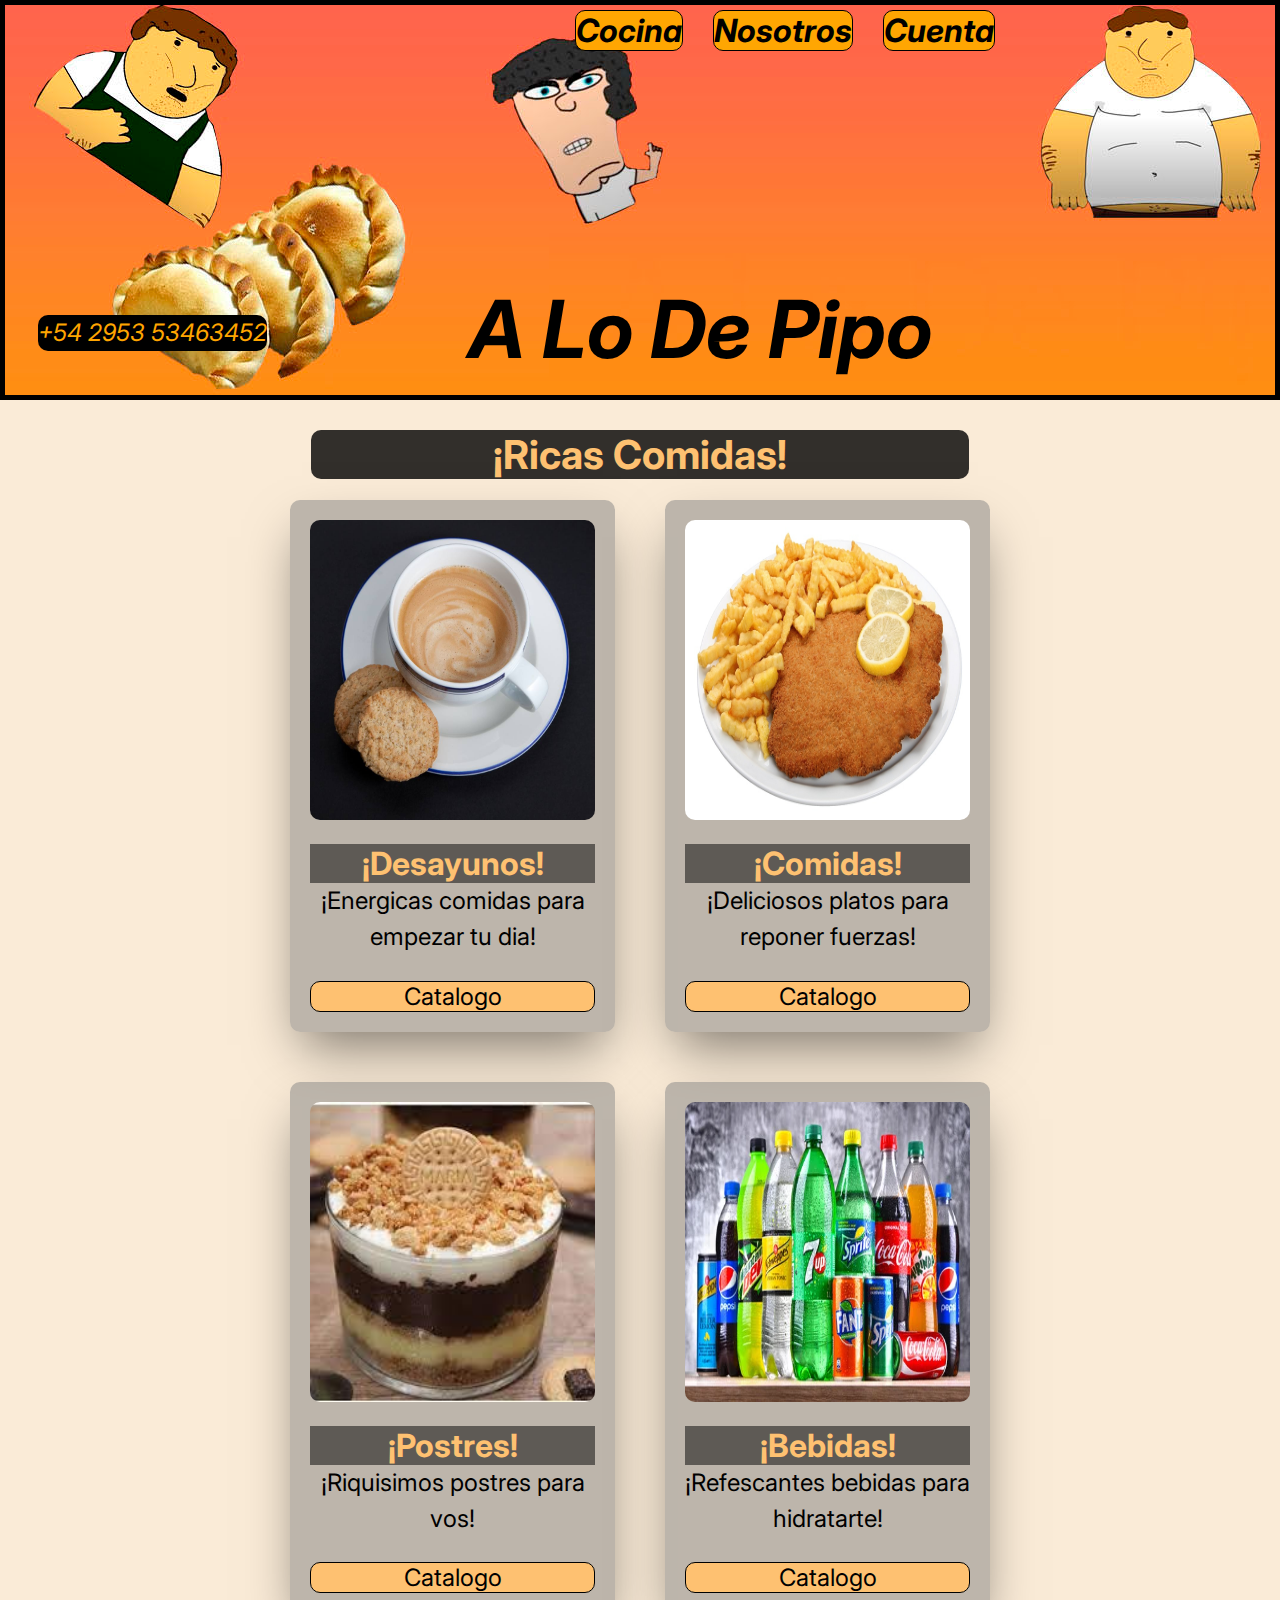
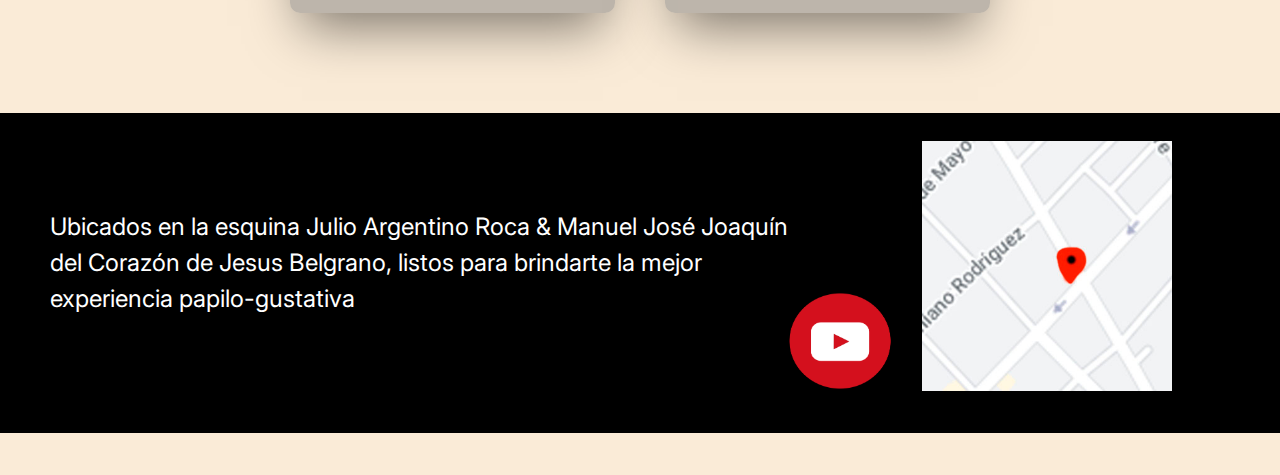
<file: index.html>
<!DOCTYPE html>
<html lang="en">

<head>
  <!--Generales default-->
  <meta charset="UTF-8" />
  <meta http-equiv="X-UA-Compatible" content="IE=edge" />
  <meta name="viewport" content="width=device-width, initial-scale=1.0" />
  <title>A Lo De Pipo</title>

  <!--Estilos-->
  <link rel="stylesheet" href="./Styles/style.css">

  <!--Fuentes-->
  <link rel="preconnect" href="https://fonts.googleapis.com">
  <link rel="preconnect" href="https://fonts.gstatic.com" crossorigin>
  <link href="https://fonts.googleapis.com/css2?family=Inter:wght@100;600;900&display=swap" rel="stylesheet">
</head>

<body>
    <!--HEADER-->
  <header class="header">
    <div class="header__content container">
      <!--Navbar-->
      <nav>
        <ul class="content__navbar ">
          <li class="sections"><a href="./index.html">Cocina</a></li>
          <li class="sections"><a href="./pages/sobrenosotros.html">Nosotros</a></li>
          <li class="sections"><a href="./pages/cuenta.html">Cuenta</a></li>
        </ul>
        <span>🌭</span>
      </nav>
      <!--Telefono-->
      <p class="numero_contacto">+54 2953 53463452</p>
    </div>
    <!--Titulo principal-->
    <h1 class="h1">A Lo De Pipo</h1>
  </header>

    <!--MAIN-->
  <main>
    <!--Encabezado principal-->
    <section class="menu container">
      <h2 class="menu__title">¡Ricas Comidas!</h2>
      <div class="menu__grid">

    <!--Tarjetas-->
        <article class="card container">
          <div class="card__header">
            <img src="./Assets/desayuno.jpg" alt="desayuno" width="300" height="300" />
          </div>
          <h3 class="card__title">¡Desayunos!</h3>
          <p class="card__description">
            ¡Energicas comidas para empezar tu dia!
          </p>
          <a class="card__link" href="./pagina de comidas/desayunos.html">Catalogo</a>
        </article>

        <article class="card container">
          <div class="card__header">
            <img src="./Assets/milanesa.jpg" alt="comidas" width="300" height="300" />
          </div>
          <h3 class="card__title">¡Comidas!</h3>
          <p class="card__description">
            ¡Deliciosos platos para reponer fuerzas!
          </p>
          <a class="card__link" href="./pagina de comidas/comidas.html">Catalogo</a>
        </article>

        <article class="card container">
          <div class="card__header">
            <img src="./Assets/postre.jpg" alt="postre" width="300" height="300" />
          </div>
          <h3 class="card__title">¡Postres!</h3>
          <p class="card__description">¡Riquisimos postres para vos!</p>
          <a class="card__link" href="./pagina de comidas/postres.html">Catalogo</a>
        </article>

        <article class="card container">
          <div class="card__header">
            <img src="./Assets/Bebidas.jpg" alt="bebidas" width="300" height="300" />
          </div>
          <h3 class="card__title">¡Bebidas!</h3>
          <p class="card__description">¡Refescantes bebidas para hidratarte!</p>
          <a class="card__link" href="./pagina de comidas/bebidas.html">Catalogo</a>
        </article>
      </div>

    </section>
  </main>

    <!--FOOTER-->
  <footer>
    <!--Texto de footer-->
    <div class="texto_footer">
      <p>Ubicados en la esquina Julio Argentino Roca & Manuel José Joaquín del Corazón de Jesus Belgrano, listos para
        brindarte la mejor experiencia papilo-gustativa</p>
    </div>
    <!--footer media-->
    <div class="media_footer">
      <a href="https://youtu.be/0sx2lYN2UpE?t=75"><img src="./Assets/YoutubeLogo.png" alt="YTlogo" width="150"height="100"></a>
      <img src="./Assets/map.jpg" alt="mapa" width="250" height="250">
    </div>
  </footer>
</body>

</html>
</file>
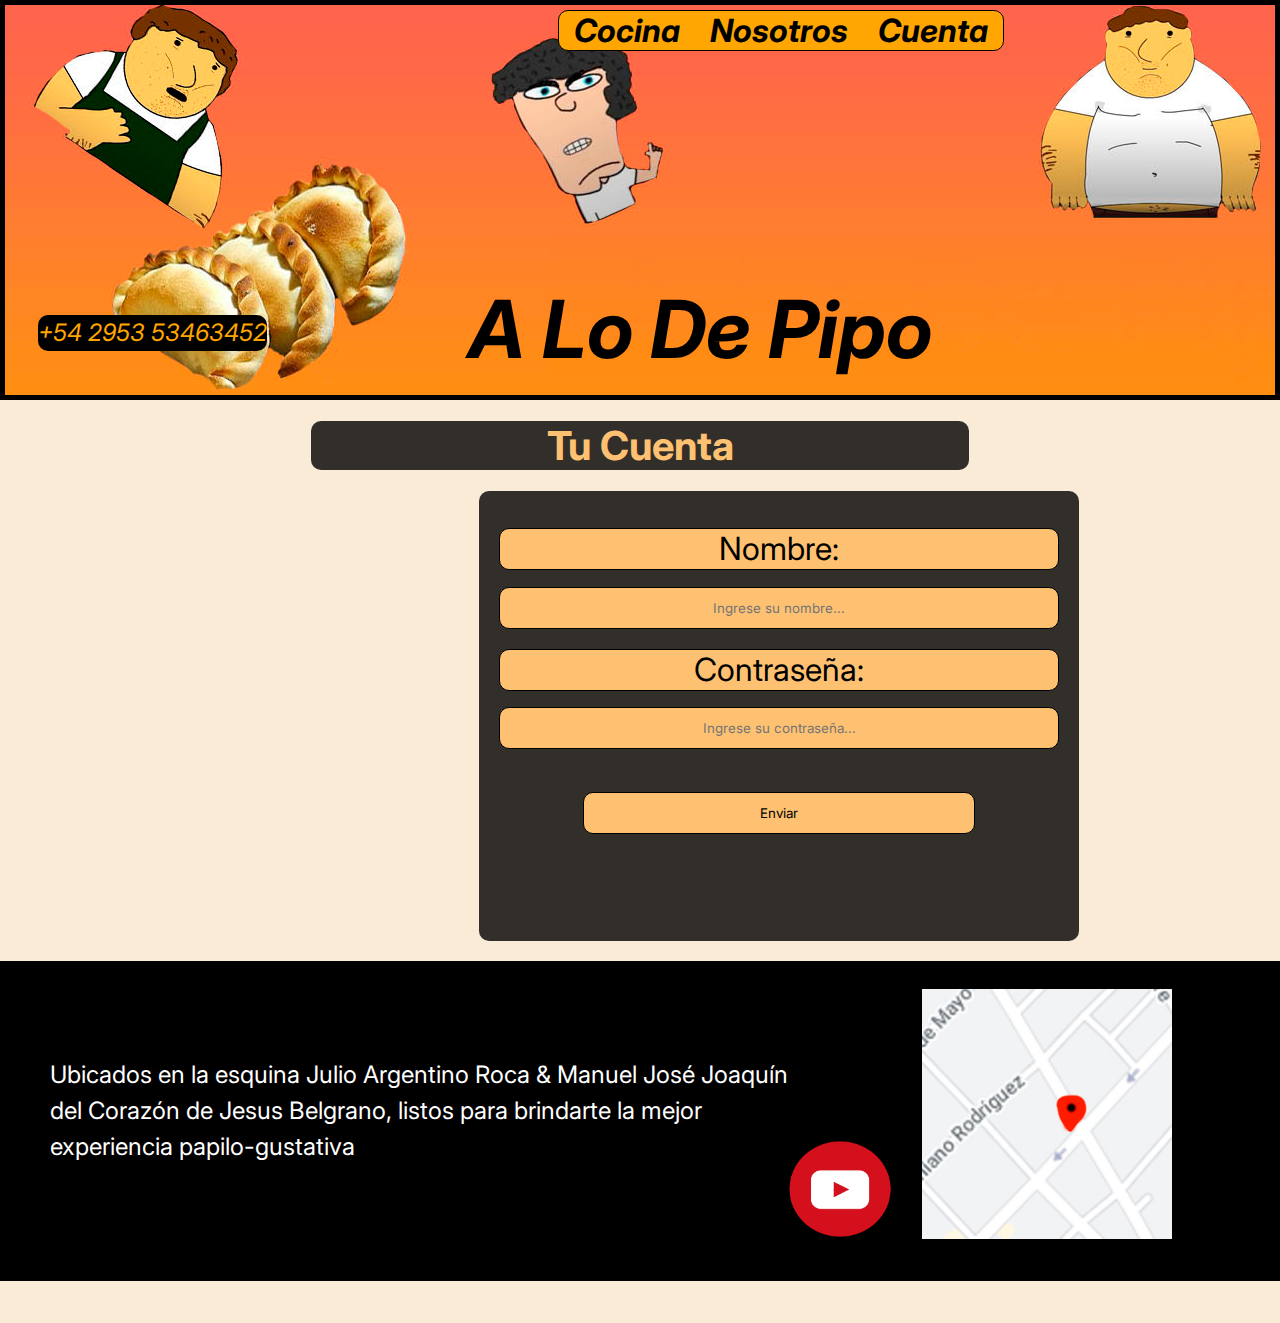
<file: pages/cuenta.html>
<!DOCTYPE html>
<html lang="en">
<head>
    <meta charset="UTF-8" />
    <meta http-equiv="X-UA-Compatible" content="IE=edge" />
    <meta name="viewport" content="width=im, initial-scale=1.0" />
    <title>Cuenta A Lo De Pipo</title>
    <!--Fuentes-->
    <link rel="stylesheet" href="../Styles/style.css" />
    <link rel="preconnect" href="https://fonts.googleapis.com">
    <link rel="preconnect" href="https://fonts.gstatic.com" crossorigin>
    <link href="https://fonts.googleapis.com/css2?family=Inter:wght@100;600;900&display=swap" rel="stylesheet">
</head>

<body>
    <header class="header">
        <div class="header__content container">
           <nav>
            <ul class="content__navbar sections" >
              <li><a href="../index.html">Cocina</a></li>
              <li><a href="./sobrenosotros.html">Nosotros</a></li>
              <li><a href="./cuenta.html">Cuenta</a></li>
            </ul>
           </nav>
           <p class="numero_contacto">+54 2953 53463452</p>
        </div>
        <h1 class="h1">
           A Lo De Pipo
        </h1>
     </header>

    <main>
        <section class="container">
        <!--Titulo de cuenta-->
        <h2 class="menu__title">Tu Cuenta</h2>
        <!--Caja de ingreso de cuenta-->
        <section class="cuenta__caja">
            <form action="" method="post"></form>
                <label for="nombre de cuenta">Nombre:</label>
                <input type="text" id="nombre de cuenta" name="nombre de cuenta" placeholder="Ingrese su nombre..." />
                <br />
                <label for="pass">Contraseña:</label>
                <input type="password" id="pass" name="pass" placeholder="Ingrese su contraseña..." />
                <br />
                <button type="submit">Enviar</button>
        </section>
    </section>
    </main>

    <footer>
        <!--Carta galletas-->
        <div class="texto_footer">
           <p>Ubicados en la esquina Julio Argentino Roca & Manuel José Joaquín del Corazón de Jesus Belgrano, listos para
              brindarte la mejor experiencia papilo-gustativa</p>
        </div>
        <!--Footer media-->
        <div class="media_footer">
           <a href="https://youtu.be/0sx2lYN2UpE?t=75"><img src="../Assets/YoutubeLogo.png" alt="YTlogo" width="150" height="100"></a>
           <img src="../Assets/map.jpg" alt="mapa" width="250" height="250">
        </div>
    </footer>
</body>
</html>
</file>
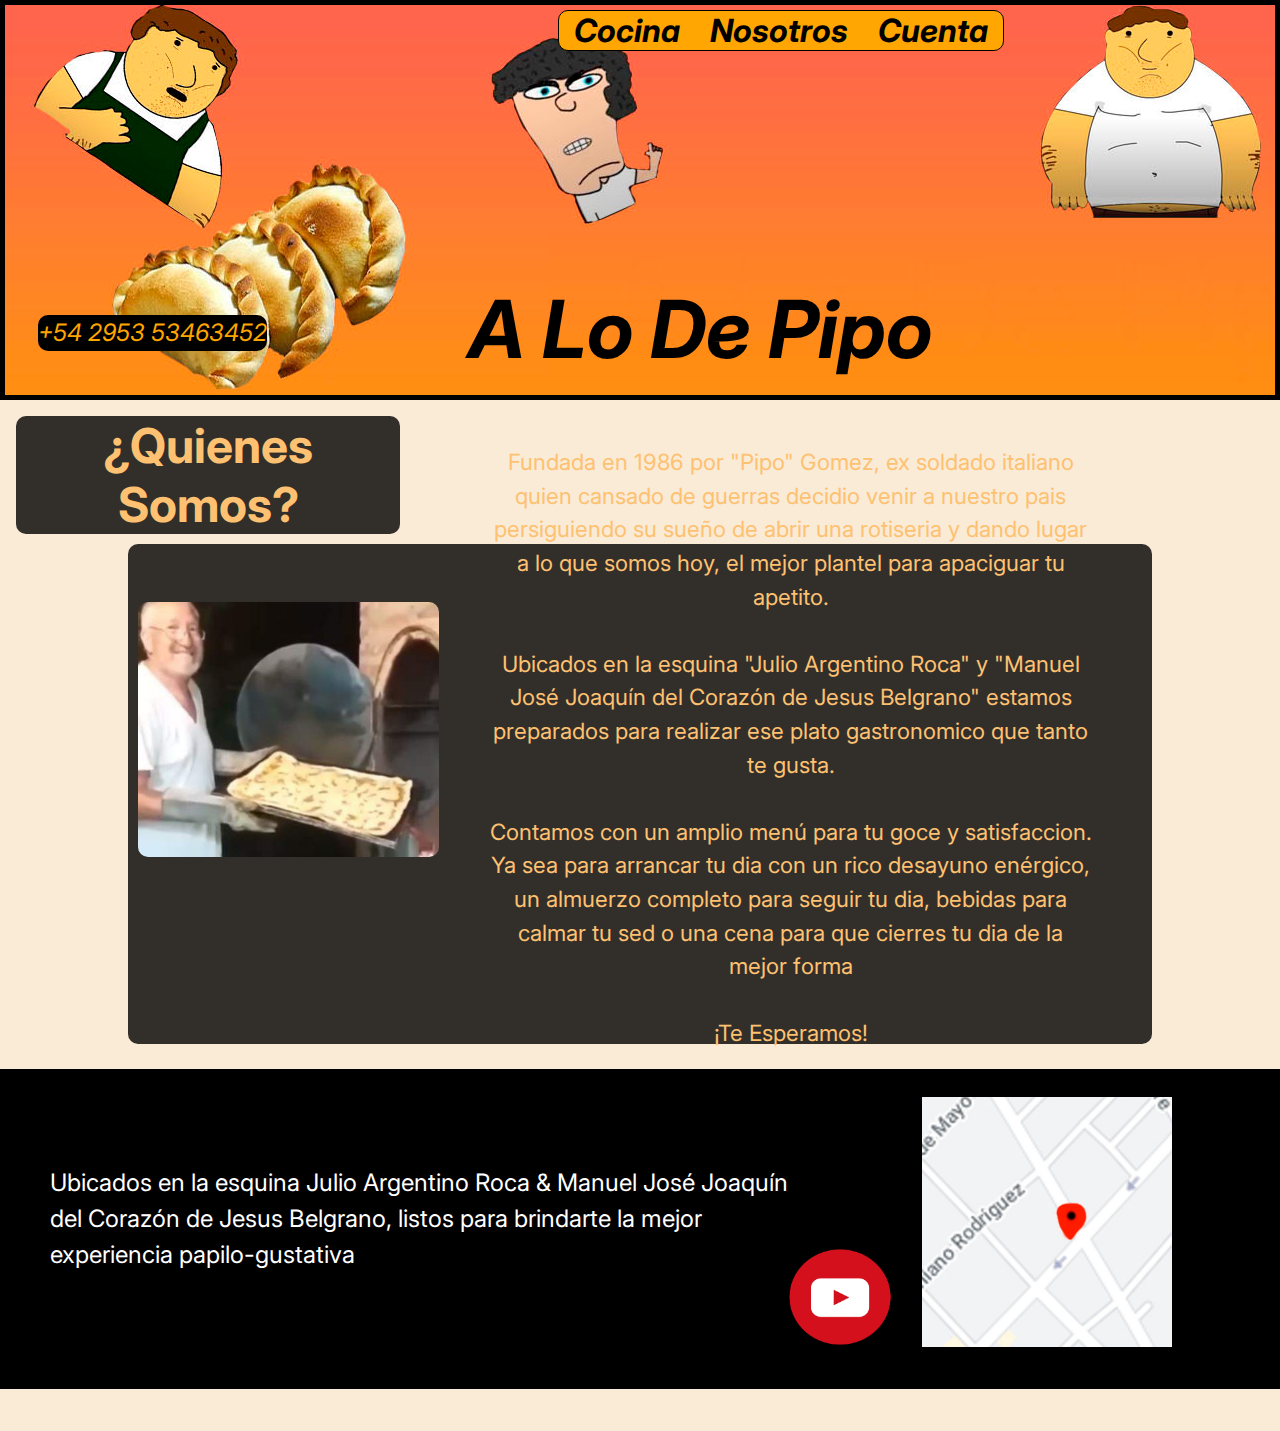
<file: pages/sobrenosotros.html>
<!DOCTYPE html>
<html lang="en">

<head>
    <meta charset="UTF-8" />
    <meta http-equiv="X-UA-Compatible" content="IE=edge" />
    <meta name="viewport" content="width=device-width, initial-scale=1.0" />
    <title>Sobre Nosotros A Lo De Pipo</title>
    <!--Fuentes-->
    <link rel="stylesheet" href="../Styles/style.css" />
    <link rel="preconnect" href="https://fonts.googleapis.com">
    <link rel="preconnect" href="https://fonts.gstatic.com" crossorigin>
    <link href="https://fonts.googleapis.com/css2?family=Inter:wght@100;600;900&display=swap" rel="stylesheet">
</head>

<body>
    <header class="header">
        <div class="header__content container">
           <nav>
            <ul class="content__navbar sections" >
              <li><a href="../index.html">Cocina</a></li>
              <li><a href="./sobrenosotros.html">Nosotros</a></li>
              <li><a href="./cuenta.html">Cuenta</a></li>
            </ul>
           </nav>
           <p class="numero_contacto">+54 2953 53463452</p>
        </div>
        <h1 class="h1">
           A Lo De Pipo
        </h1>
     </header>

    <main>
        <!--Titulo de sobre nosotros-->
        <div class="caja__texto">
            <h2>¿Quienes Somos?</h2>
        </div>
        <!--Caja de informacion sobre nosotros-->
    <section class="caja__nosotros container__2">
        <article class="caja__pipo">
            <div>
                <img src="../Assets/Pipo.jpg" alt="Pipo">
                <p>Fundada en 1986 por "Pipo" Gomez, ex soldado italiano quien cansado de guerras decidio venir a
                    nuestro pais persiguiendo su sueño de abrir una rotiseria y dando lugar a lo que somos hoy, el mejor
                    plantel para apaciguar tu apetito.<br></br> Ubicados en la esquina "Julio Argentino Roca" y "Manuel
                    José Joaquín del Corazón de Jesus Belgrano" estamos preparados para realizar ese plato gastronomico
                    que tanto te gusta. <br></br>Contamos con un amplio menú para tu goce y satisfaccion. Ya sea para
                    arrancar tu dia con un rico desayuno enérgico, un almuerzo completo para seguir tu dia, bebidas para
                    calmar tu sed o una cena para que cierres tu dia de la mejor forma <br></br> ¡Te Esperamos!</p>
            </div>
        </article>
    </section>
    </main>

    <footer>
        <!--Carta galletas-->
        <div class="texto_footer">
           <p>Ubicados en la esquina Julio Argentino Roca & Manuel José Joaquín del Corazón de Jesus Belgrano, listos para
              brindarte la mejor experiencia papilo-gustativa</p>
        </div>
        <!--Footer media-->
        <div class="media_footer">
           <a href="https://youtu.be/0sx2lYN2UpE?t=75"><img src="../Assets/YoutubeLogo.png" alt="YTlogo" width="150" height="100"></a>
           <img src="../Assets/map.jpg" alt="mapa" width="250" height="250">
        </div>
    </footer>
</body>

</html>
</file>
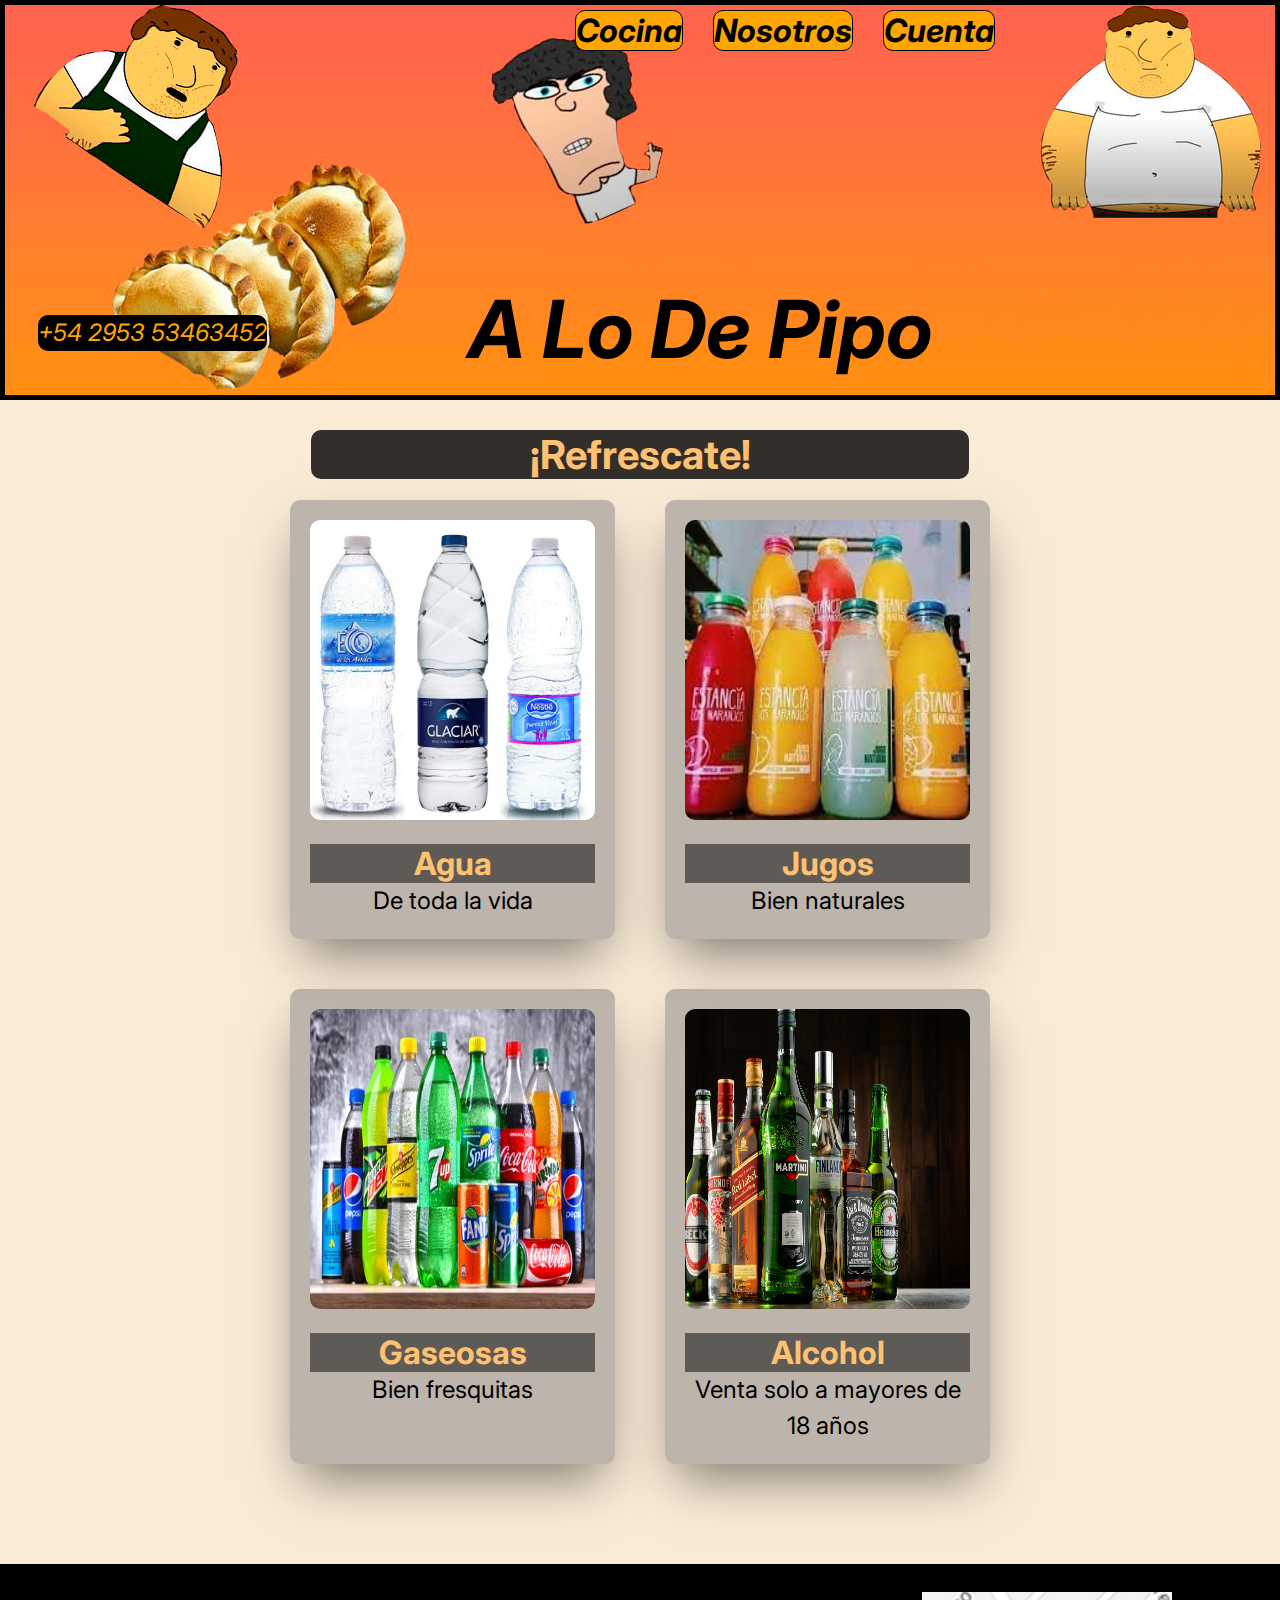
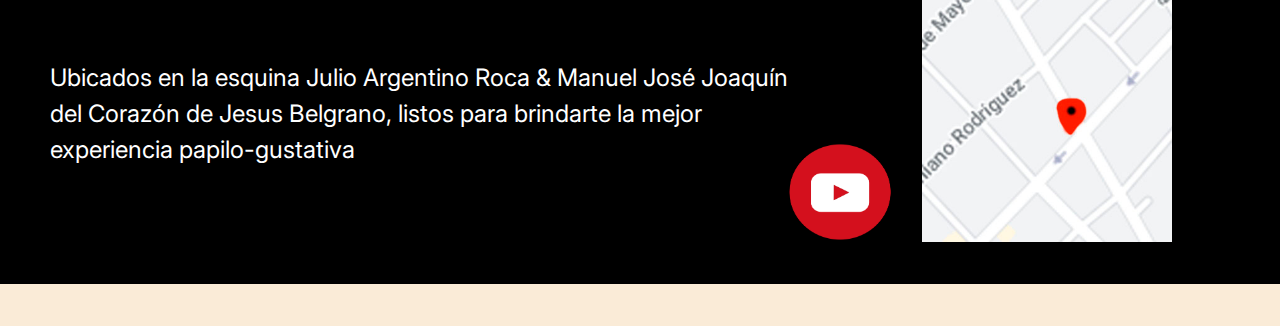
<file: pagina de comidas/bebidas.html>
<!DOCTYPE html>
<html lang="en">

<head>
   <!--Generales default-->
   <meta charset="UTF-8" />
   <meta http-equiv="X-UA-Compatible" content="IE=edge" />
   <meta name="viewport" content="width=device-width, initial-scale=1.0" />
   <title>A Lo De Pipo</title>
   
   <!--Estilos-->
   <link rel="stylesheet" href="../Styles/style.css">
   
   <!--Fuentes-->
   <link rel="preconnect" href="https://fonts.googleapis.com">
   <link rel="preconnect" href="https://fonts.gstatic.com" crossorigin>
   <link href="https://fonts.googleapis.com/css2?family=Inter:wght@100;600;900&display=swap" rel="stylesheet">
</head>

<body>
   <!--HEADER-->
   <header class="header">
      <div class="header__content container">
         <!--Navbar-->
         <nav>
          <ul class="content__navbar" >
            <li class="sections"><a href="../index.html">Cocina</a></li>
            <li class="sections"><a href="../pages/sobrenosotros.html">Nosotros</a></li>
            <li class="sections"><a href="../pages/cuenta.html">Cuenta</a></li>
          </ul>
         </nav>
         <!--Telefono-->
         <p class="numero_contacto">+54 2953 53463452</p>
      </div>
       <!--Titulo principal-->
      <h1 class="h1">A Lo De Pipo</h1>
   </header>
 
   <!--MAIN-->
   <main>
      <!--Encabezado principal-->
      <section class="menu container">
         <h2 class="menu__title">¡Refrescate!</h2>
      <div class="menu__grid">
 
         <!--Tarjetas-->
         <article class="card">
            <div class="card__header">
               <img src="../Assets/agua.jpg" alt="agua" width="300" height="300"/>
            </div>
            <h3 class="card__title">Agua</h3>
            <p class="card__description">De toda la vida</p>
         </article>
    
         <article class="card">
            <div class="card__header">
               <img src="../Assets/Jugo.jpg" alt="jugo" width="300" height="300"/>
            </div>
            <h3 class="card__title">Jugos</h3>
            <p class="card__description">Bien naturales</p>
         </article>
    
         <article class="card">
            <div class="card__header">
               <img src="../Assets/Bebidas.jpg" alt="gaseosas" width="300" height="300"/>
            </div>
            <h3 class="card__title">Gaseosas</h3>
            <p class="card__description">Bien fresquitas</p>
         </article>
 
         <article class="card">
            <div class="card__header">
               <img src="../Assets/alcohol.jpg" alt="alcohol" width="300" height="300"/>
            </div>
            <h3 class="card__title">Alcohol</h3>
            <p class="card__description">Venta solo a mayores de 18 años</p>
         </article>
      </div>
             
      </section>
   </main>
 
   <!--FOOTER-->
   <footer>
      <!--Texto de footer-->
      <div class="texto_footer">
         <p>Ubicados en la esquina Julio Argentino Roca & Manuel José Joaquín del Corazón de Jesus Belgrano, listos para
             brindarte la mejor experiencia papilo-gustativa</p>
      </div>
      <!--footer media-->
      <div class="media_footer">
         <a href="https://youtu.be/0sx2lYN2UpE?t=75"><img src="../Assets/YoutubeLogo.png" alt="YTlogo" width="150" height="100"></a>
         <img src="../Assets/map.jpg" alt="mapa" width="250" height="250">
      </div>
   </footer>
</body>

</html>
</file>
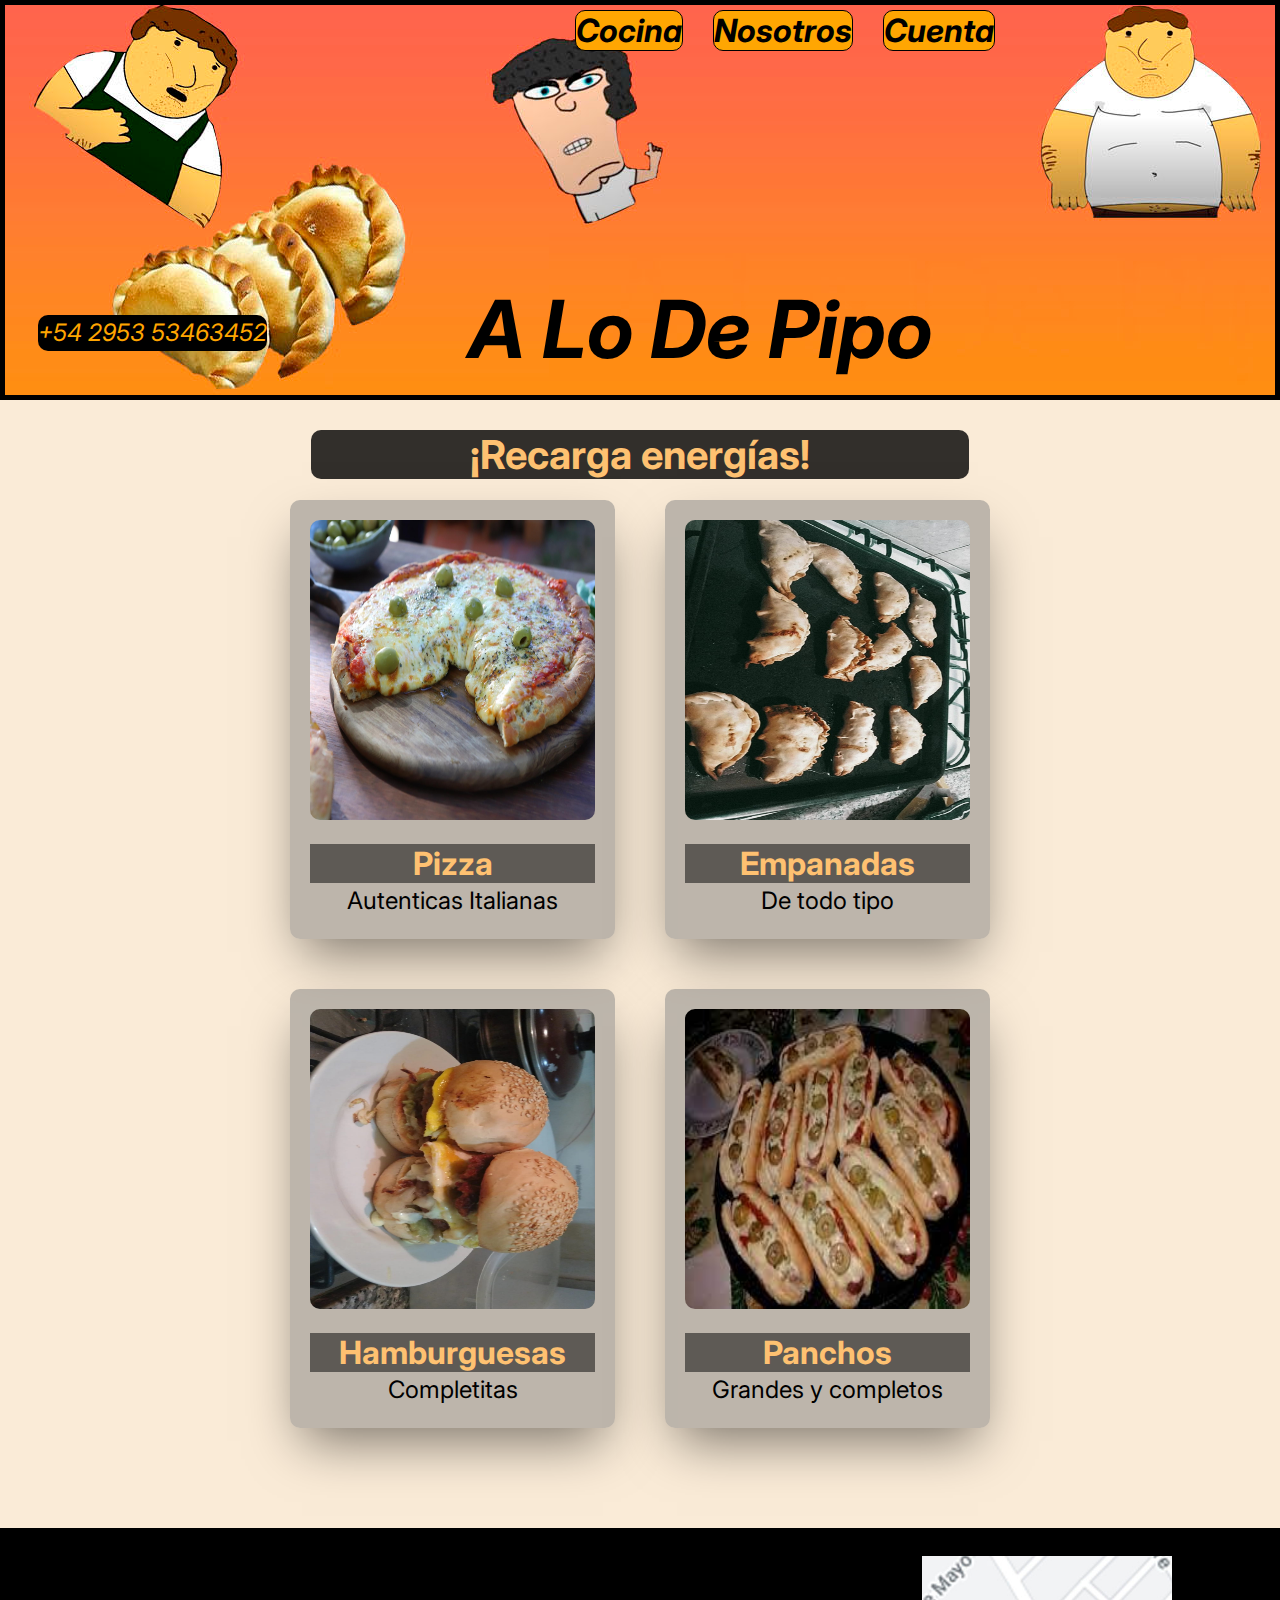
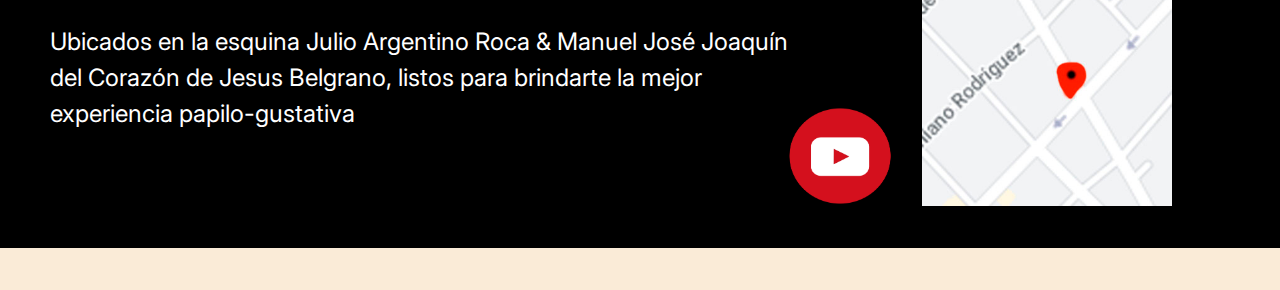
<file: pagina de comidas/comidas.html>
<!DOCTYPE html>
<html lang="en">

<head>
  <!--Generales default-->
  <meta charset="UTF-8" />
  <meta http-equiv="X-UA-Compatible" content="IE=edge" />
  <meta name="viewport" content="width=device-width, initial-scale=1.0" />
  <title>A Lo De Pipo</title>

  <!--Estilos-->
  <link rel="stylesheet" href="../Styles/style.css">

  <!--Fuentes-->
  <link rel="preconnect" href="https://fonts.googleapis.com">
  <link rel="preconnect" href="https://fonts.gstatic.com" crossorigin>
  <link href="https://fonts.googleapis.com/css2?family=Inter:wght@100;600;900&display=swap" rel="stylesheet">
</head>

<body>
   <!--HEADER-->
   <header class="header">
      <div class="header__content container">
         <!--Navbar-->
         <nav>
          <ul class="content__navbar" >
            <li class="sections"><a href="../index.html">Cocina</a></li>
            <li class="sections"><a href="../pages/sobrenosotros.html">Nosotros</a></li>
            <li class="sections"><a href="../pages/cuenta.html">Cuenta</a></li>
          </ul>
         </nav>
         <!--Telefono-->
         <p class="numero_contacto">+54 2953 53463452</p>
      </div>
      <!--Titulo principal-->
      <h1 class="h1">A Lo De Pipo</h1>
   </header>
   
   <!--MAIN-->
   <main>
      <!--Encabezado principal-->
      <section class="menu container">
         <h2 class="menu__title">¡Recarga energías!</h2>
      <div class="menu__grid">

         <!--Tarjetas-->
         <article class="card">
            <div class="card__header">
               <img src="../Assets/pizza.jpg" alt="pizza" width="300" height="300"/>
            </div>
            <h3 class="card__title">Pizza</h3>
            <p class="card__description">Autenticas Italianas</p>
         </article>
   
         <article class="card">
            <div class="card__header">
               <img src="../Assets/empanadas.jpg" alt="empanadas" width="300" height="300"/>
            </div>
            <h3 class="card__title">Empanadas</h3>
            <p class="card__description">De todo tipo</p>
         </article>
   
         <article class="card">
            <div class="card__header">
               <img src="../Assets/hamburguesa.jpg" alt="hamburguesa" width="300" height="300"/>
            </div>
            <h3 class="card__title">Hamburguesas</h3>
            <p class="card__description">Completitas</p>
         </article>

         <article class="card">
            <div class="card__header">
               <img src="../Assets/pancho.jpg" alt="panchos" width="300" height="300"/>
            </div>
            <h3 class="card__title">Panchos</h3>
            <p class="card__description">Grandes y completos</p>
         </article>
      </div>
            
      </section>
   </main>

   <!--FOOTER-->
   <footer>
      <!--Texto de footer-->
      <div class="texto_footer">
         <p>Ubicados en la esquina Julio Argentino Roca & Manuel José Joaquín del Corazón de Jesus Belgrano, listos para
            brindarte la mejor experiencia papilo-gustativa</p>
      </div>
      <!--footer media-->
      <div class="media_footer">
         <a href="https://youtu.be/0sx2lYN2UpE?t=75"><img src="../Assets/YoutubeLogo.png" alt="YTlogo" width="150" height="100"></a>
         <img src="../Assets/map.jpg" alt="mapa" width="250" height="250">
      </div>
   </footer>
</body>

</html>
</file>
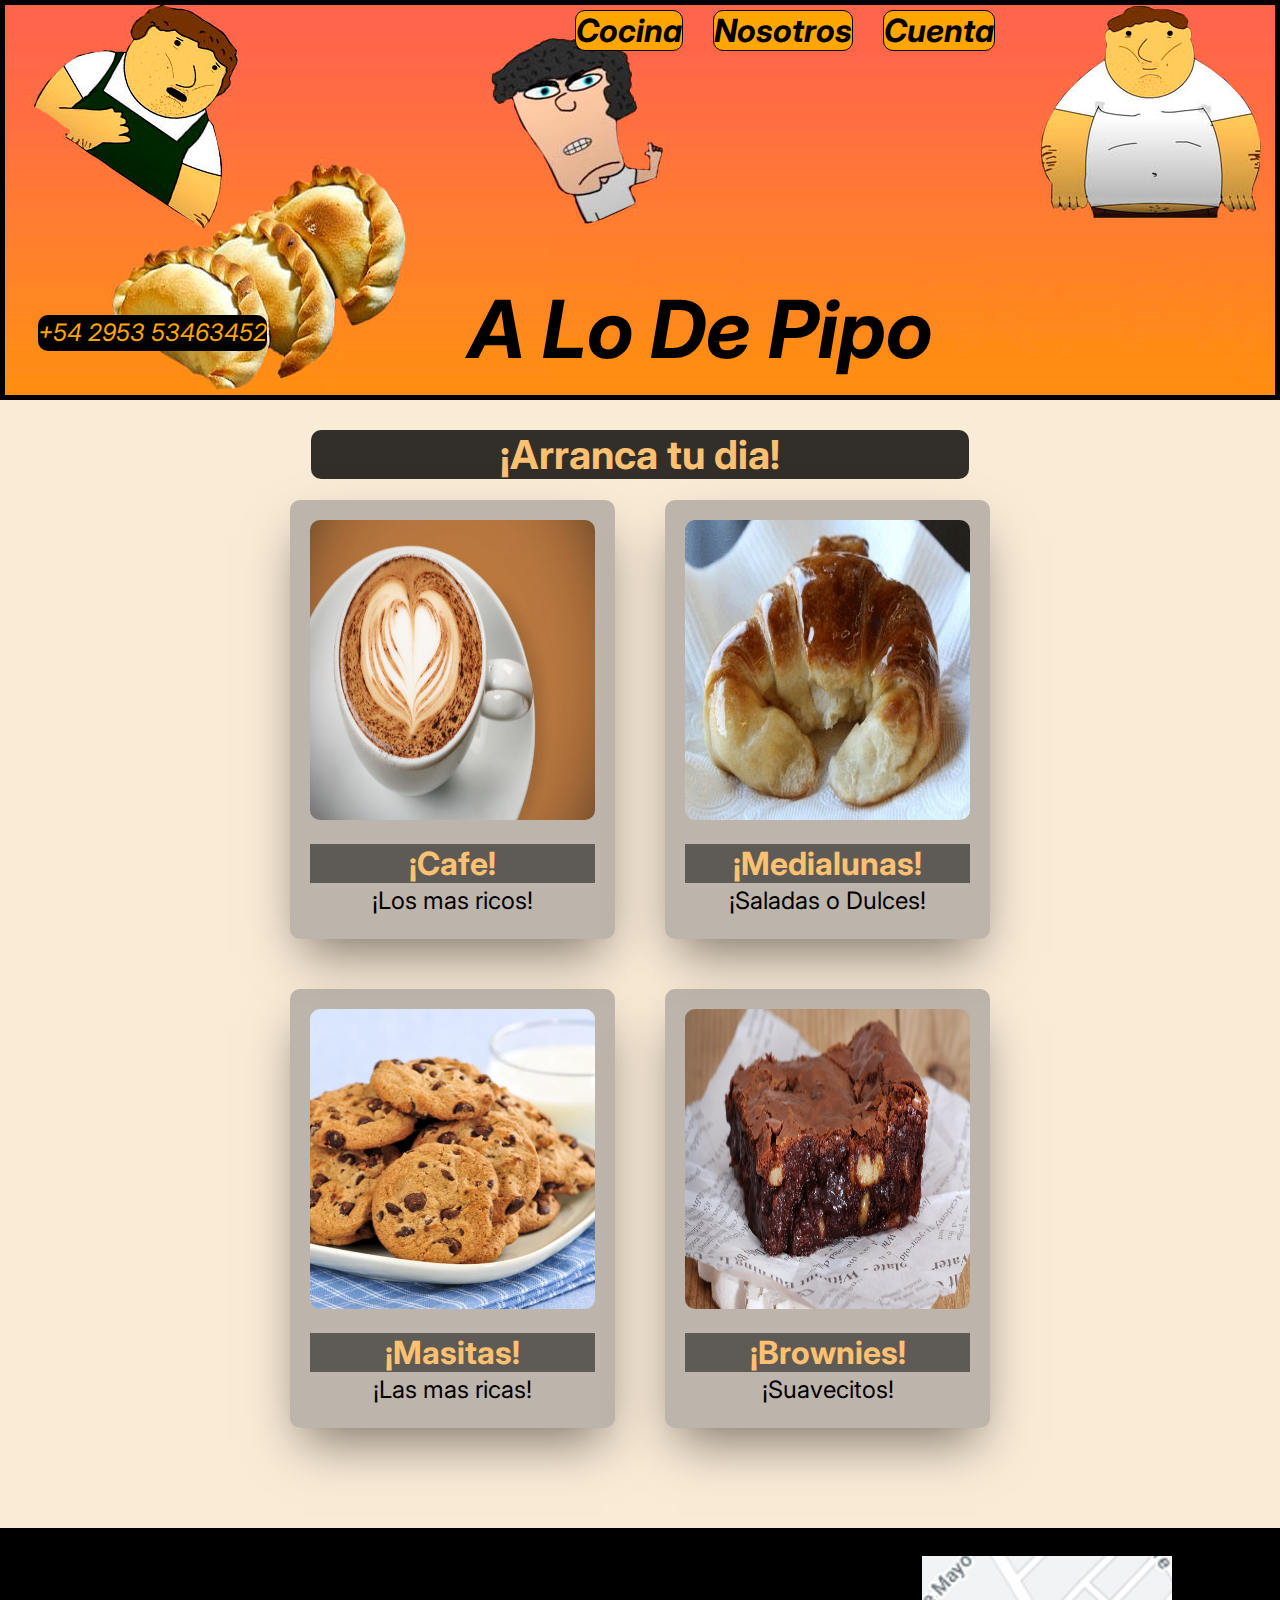
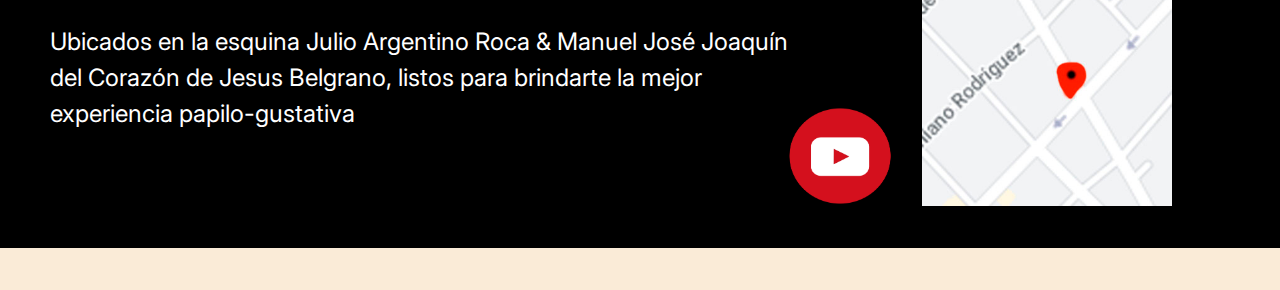
<file: pagina de comidas/desayunos.html>
<!DOCTYPE html>
<html lang="en">

<head>
  <!--Generales default-->
  <meta charset="UTF-8" />
  <meta http-equiv="X-UA-Compatible" content="IE=edge" />
  <meta name="viewport" content="width=device-width, initial-scale=1.0" />
  <title>A Lo De Pipo</title>

  <!--Estilos-->
  <link rel="stylesheet" href="../Styles/style.css">

  <!--Fuentes-->
  <link rel="preconnect" href="https://fonts.googleapis.com">
  <link rel="preconnect" href="https://fonts.gstatic.com" crossorigin>
  <link href="https://fonts.googleapis.com/css2?family=Inter:wght@100;600;900&display=swap" rel="stylesheet">
</head>

<body>
   <!--HEADER-->
   <header class="header">
      <div class="header__content container">
         <!--Navbar-->
         <nav>
          <ul class="content__navbar" >
            <li class="sections"><a href="../index.html">Cocina</a></li>
            <li class="sections"><a href="../pages/sobrenosotros.html">Nosotros</a></li>
            <li class="sections"><a href="../pages/cuenta.html">Cuenta</a></li>
          </ul>
         </nav>
         <!--Telefono-->
         <p class="numero_contacto">+54 2953 53463452</p>
      </div>
      <!--Titulo principal-->
      <h1 class="h1">A Lo De Pipo</h1>
   </header>

   <!--MAIN-->
   <main>
      <!--Encabezado principal-->
      <section class="menu container">
         <h2 class="menu__title">¡Arranca tu dia!</h2>
      <div class="menu__grid">
         
      <!--Tarjetas-->
         <article class="card">
            <div class="card__header">
               <img src="../Assets/depositphotos_1114432-stock-photo-cup-of-coffee.jpg" alt="cafe" width="300" height="300"/>
            </div>
            <h3 class="card__title">¡Cafe!</h3>
            <p class="card__description">¡Los mas ricos!</p>
         </article>
   
         <article class="card">
            <div class="card__header">
               <img src="../Assets/medialuna.jpg" alt="medialuna" width="300" height="300"/>
            </div>
            <h3 class="card__title">¡Medialunas!</h3>
            <p class="card__description">¡Saladas o Dulces!</p>
         </article>
   
         <article class="card">
            <div class="card__header">
               <img src="../Assets/galletas.jpg" alt="masitas" width="300" height="300"/>
            </div>
            <h3 class="card__title">¡Masitas!</h3>
            <p class="card__description">¡Las mas ricas!</p>
         </article>

         <article class="card">
            <div class="card__header">
            <img src="../Assets/brownie.jpg" alt="brownies" width="300" height="300"/>
            </div>
            <h3 class="card__title">¡Brownies!</h3>
            <p class="card__description">¡Suavecitos!</p>
         </article>
      </div>
            
      </section>
   </main>

   <!--FOOTER-->
   <footer>
      <!--Texto de footer-->
      <div class="texto_footer">
         <p>Ubicados en la esquina Julio Argentino Roca & Manuel José Joaquín del Corazón de Jesus Belgrano, listos para
            brindarte la mejor experiencia papilo-gustativa</p>
      </div>
      <!--footer media-->
      <div class="media_footer">
         <a href="https://youtu.be/0sx2lYN2UpE?t=75"><img src="../Assets/YoutubeLogo.png" alt="YTlogo" width="150" height="100"></a>
         <img src="../Assets/map.jpg" alt="mapa" width="250" height="250">
      </div>
   </footer>
</body>

</html>
</file>
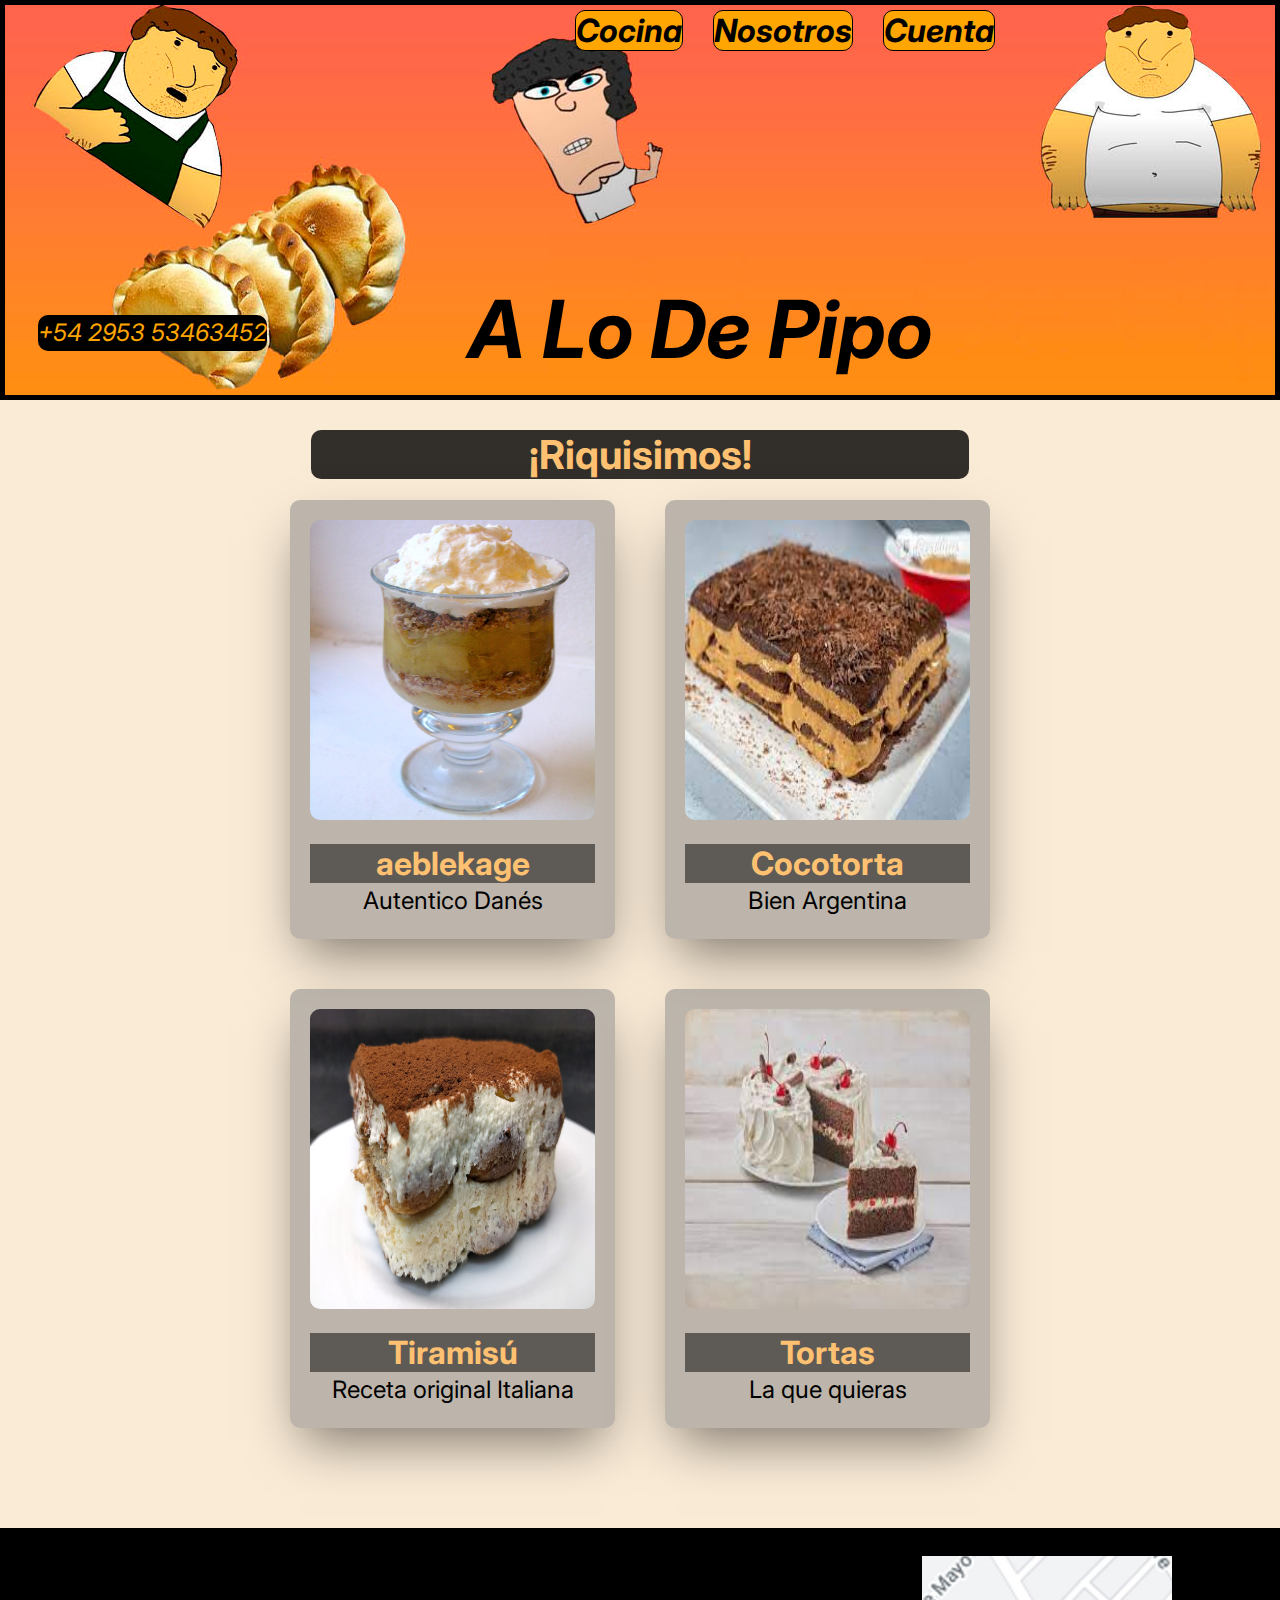
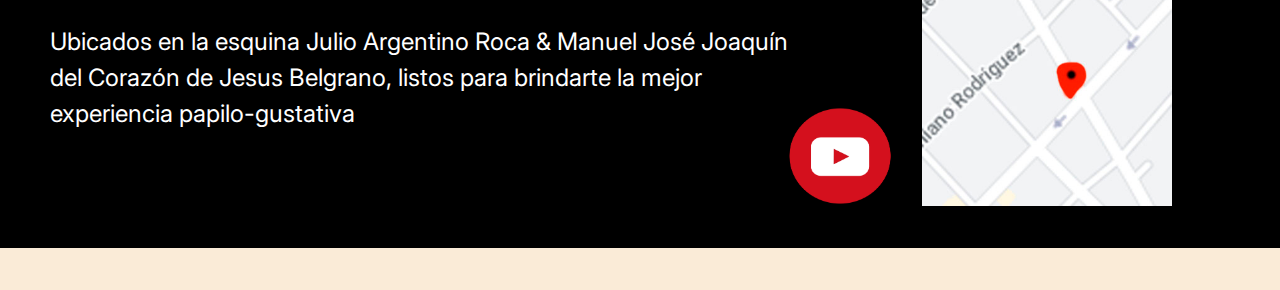
<file: pagina de comidas/postres.html>
<!DOCTYPE html>
<html lang="en">

<head>
  <!--Generales default-->
  <meta charset="UTF-8" />
  <meta http-equiv="X-UA-Compatible" content="IE=edge" />
  <meta name="viewport" content="width=device-width, initial-scale=1.0" />
  <title>A Lo De Pipo</title>

  <!--Estilos-->
  <link rel="stylesheet" href="../Styles/style.css">

  <!--Fuentes-->
  <link rel="preconnect" href="https://fonts.googleapis.com">
  <link rel="preconnect" href="https://fonts.gstatic.com" crossorigin>
  <link href="https://fonts.googleapis.com/css2?family=Inter:wght@100;600;900&display=swap" rel="stylesheet">
</head>

<body>
   <!--HEADER-->
   <header class="header">
      <div class="header__content container">
         <!--Navbar-->
         <nav>
          <ul class="content__navbar" >
            <li class="sections"><a href="../index.html">Cocina</a></li>
            <li class="sections"><a href="../pages/sobrenosotros.html">Nosotros</a></li>
            <li class="sections"><a href="../pages/cuenta.html">Cuenta</a></li>
          </ul>
         </nav>
         <!--Telefono-->
         <p class="numero_contacto">+54 2953 53463452</p>
      </div>
      <!--Titulo principal-->
      <h1 class="h1">A Lo De Pipo</h1>
   </header>
 
   <main>
      <!--Encabezado principal-->
      <section class="menu container">
         <h2 class="menu__title">¡Riquisimos!</h2>
      <div class="menu__grid">
 
         <!--Tarjetas-->
         <article class="card">
            <div class="card__header">
               <img src="../Assets/Dansk_æblekage.jpg" alt="aeblekage" width="300" height="300"/>
            </div>
            <h3 class="card__title">aeblekage</h3>
            <p class="card__description">Autentico Danés</p>
         </article>
    
         <article class="card">
            <div class="card__header">
               <img src="../Assets/chocotorta.jpg" alt="chocotorta" width="300" height="300"/>
            </div>
            <h3 class="card__title">Cocotorta</h3>
            <p class="card__description">Bien Argentina</p>
         </article>
    
         <article class="card">
            <div class="card__header">
               <img src="../Assets/tiramisu.jpg" alt="tiramisu" width="300" height="300"/>
               </div>
            <h3 class="card__title">Tiramisú</h3>
            <p class="card__description">Receta original Italiana</p>
         </article>
 
         <article class="card">
            <div class="card__header">
               <img src="../Assets/torta.jpg" alt="tortas" width="300" height="300"/>
            </div>
            <h3 class="card__title">Tortas</h3>
            <p class="card__description">La que quieras</p>
            </article>
      </div>
             
      </section>
   </main>
 
   <!--FOOTER-->
   <footer>
      <!--Texto de footer-->
      <div class="texto_footer">
         <p>Ubicados en la esquina Julio Argentino Roca & Manuel José Joaquín del Corazón de Jesus Belgrano, listos para
             brindarte la mejor experiencia papilo-gustativa</p>
      </div>
      <!--footer media-->
      <div class="media_footer">
         <a href="https://youtu.be/0sx2lYN2UpE?t=75"><img src="../Assets/YoutubeLogo.png" alt="YTlogo" width="150" height="100"></a>
         <img src="../Assets/map.jpg" alt="mapa" width="250" height="250">
      </div>
   </footer>
</body>

</html>
</file>
<file: Styles/style.css>
/*Cosas Generales*/
* {
    margin: 0;
    padding: 0;
    box-sizing: border-box;
    font-family: 'Inter', sans-serif;
  }
  
header{
    background-image: url(../Assets/header.jpg);
    height: 25rem;
    border: 5px solid black;
}

body {
    background-color: antiquewhite;
}

footer{
    background-color: black;
    height: 20rem;
}
 
a {
    text-decoration: none;
}
  
p {
    line-height: 1.5;
}
  
ul {
    list-style-type: none;
}
  
span{
    display: none;
}
  
 
      /*Contenedores*/
  .container {
    max-width: 1300px;
    margin: 0 auto;
  }

  .container__2 {
    max-width: 1300px;
    max-height: 500px;
    margin: 0 auto;
  }
  
  /*Cosas globales de Header*/

  .header {
    background-image: url(../Assets/header.jpg);
    color: black;
    height: 400px;
  }
  
  .h1 {
    font-size: 600%;
    text-align: center;
    position: relative; top: 12rem;
    font-style: italic;
  }

  .numero_contacto {
    background-color: black;
    color: orange;
    font-size: 200%;
    font-style: oblique;
    position: absolute; top: 21rem;
    border-radius: 10px;
  }

        /*Cosas de Navbar*/

  .header__content {
    display: flex;
    justify-content: space-between;
  }
  
  
  .content__navbar {
    display: flex;
    position: relative;
    left: 185%;
  }
  
  .sections {
    color: black;
    background-color: rgb(255, 166, 2, 1);
    border-color: black;
    border: 1px solid black;
    border-radius: 10px;
    font-size: 200%;
    font-style: oblique;
    position: relative; 
    top: 5px;
    overflow: hidden;
    text-decoration: none;
    transform: 0.1s;
  }

  .sections:hover {
    transform: scale(0.9);
    background-color: rgba(0, 0, 0, .8);
  }

  .content__navbar li {
    margin: 0 15px;
  }
  
  .content__navbar li a {
    color: black;
    font-weight: bold;
  }

  .content__navbar li a:hover {
    color: rgb(255, 166, 2, 1);
    font-weight: bold;
  }

  /*Cosas de Body*/

      /*Cajas Main de Cocina*/
      
  .card {
    background-color: rgb(128, 128, 128, 0.5);
    padding: 20px;
    border-radius: 10px;
    box-shadow: 0 25px 50px -12px rgba(0, 0, 0, 0.5);
  }

  .card:hover {
    transform: scale(1.1); 
    background-color: rgb(255, 166, 2, .6);
  }
  
  .card__header {
    position: relative;
  }
  
  .card__header img {
    width: 100%;
    border-radius: 10px;
    margin-bottom: 20px;
  }

  .card h3 {
    text-align: center;
    font-size: 200%;
    background-color: rgba(0, 0, 0, 0.5);
    color: #fec171;
  }

  .card p {
    color: black;
    text-align: center;
    font-size: 150%;
  }
  
  .card a {
    font-size: 150%;
    color: black;
    background-color: #fec171 ;
    border: 1px solid black;
    border-radius: 10px;
    display: block;
    justify-content: center;
    text-align: center;;
    margin-top: 2vw;
    transform: 0.2s;
  }

  .card a:hover {
    transform: scale(115%)
  }

    /*Encabezados Comidas y Cuenta*/

  .menu {
    margin-top: 30px;
    margin-bottom: 100px;
  }
  
  .menu__title {
    color: #fec171;
    background-color: rgba(0, 0, 0, .8);
    text-align: center;
    font-size: 250%;
    margin: 3%;
    border-radius: 10px;
  }
      /*Grid aplicado en Main*/

  .menu__grid {
    display: grid;
    grid-template-columns: repeat(4, 1fr);
    gap: 50px;
  }

    /*Cosas de Caja de Cuenta*/

      /*Contenedor principal*/
  .cuenta__caja {
    width: 600px;
    height: 450px;
    background-color: rgba(0, 0, 0, .8);
    font-size: 200%;
    padding: 20px;
    margin: 20px;
    position: relative;
    margin-top: 2%;
    margin-left: 0%;
    left: 27%;
    text-align: center;
    color: #fec171;
    border-radius: 10px;
    display: block;
    justify-content: center;
    line-height: 10%;
  }
      /*Textos y cajas contenedoras*/

  .cuenta__caja label, input{
    font-size: 100%px;
    color: black;
    background-color: #fec171 ;
    border: 1px solid black;
    border-radius: 10px;
    display: flex;
    justify-content: center;
    text-align: center;
    line-height: 40px;
    margin-top: 3%;
    flex-direction: column;
    width: 100%;
}
    /* Boton de caja de cuenta*/

  .cuenta__caja button{
    font-size: 150%px;
    color: black;
    background-color: #fec171 ;
    border: 1px solid black;
    border-radius: 10px;
    display: inline-block;
    justify-content: center;
    text-align: center;
    line-height: 300%;
    width: 70%;
    margin-top: 7%;
 }

    /*Cosas sobre Main de Sobre Nosotros*/

    /*Aplicaciones a caja contenedora de encabezado*/
 .caja__texto {
  color: #fec171;
    background-color: rgba(0, 0, 0, .8);
    width: 30%;
    font-size: 200%;
    position: relative;
    text-align: center;
    top: 1rem;
    left: 1rem;
    border-radius: 10px;
 }
    /*Texto de encabezado*/

 .caja__nosotros {
  display: grid;
  grid-template-columns: 1fr;
  width: 100%;
  height: 100%;
  background-color: rgba(0, 0, 0, .8);
  color: #fec171;
  max-width: 80%;
  margin-top: 2%;
  margin-bottom: 2%;
  border-radius: 10px;
 }

    /*Caja principal*/

  .caja__pipo {
    margin: 1%;
  }

  /* Texto de Caja informacion quienes somos*/
.caja__pipo p {
  max-width: 60%;
  text-align: center;
  display: block;
  font-size: 140%;
  position: relative;
  left: 35%;
  bottom: 23rem;
}
    /*Imagen de Sobre Nosotros*/

.caja__pipo img {
  position: relative;
  top: 3rem;
  width: 30%;
  border-radius: 10px;

}

  /*Cosas Footer*/

  /*Aplicaciones a texto*/
  .texto_footer {
    color: white;
    font-size: 150%;
    max-width: 60%;
    position: relative;
    top: 30%;
    margin-left: 50px;
  }
    /* Aplicaciones media */
   .media_footer {
    display: inline;
    position: relative;
    left: 70%;
    bottom: 20px;
  }

  /* ---------------RESOLUCION 1440px--------------- */

  @media (max-width: 1440px) {

  /* Navbar */
      .content__navbar {
        left: 60%;
      }

  /* Titulo */
      .h1 {
        font-size: 500%;
        top: 60%; left: 35%;
        max-width: 500px;
      }

  /* Contacto */
      .numero_contacto {
        font-size: 170%;
        top: 35%; left: 77%;
      }

  /* Grids y contenedores*/
      .menu__grid {
       grid-template-columns: repeat(2, 1fr);
      } 

      .container {
        max-width: 700px;
      }

  /* Aplicaciones media */
      .media_footer {
        left: 60%;
        bottom: 25%;
      }

   }

   /* ---------------RESOLUCION 1280px--------------- */

  @media (max-width: 1280px) {

    /* Navbar */
      .content__navbar {
        left: 60%;
      }
  
    /* Contacto */
      .numero_contacto {
        font-size: 150%;
        top: 35%; left: 3%;
      }
  
    /* Aplicaciones media */
      .media_footer {
        left: 60%;
        bottom: 25%;
      }
  
    }

   /* ---------------RESOLUCION 1024px--------------- */

  @media (max-width: 1024px) {

    /* Navbar */
      .content__navbar {
        left: 75%;
      }
  
    /* Titulo */
      .h1 {
        font-size: 450%;
        max-width: 450px;
      }
  
    /* Contacto */
      .numero_contacto {
        font-size: 130%;
        top: 37%; left: 3%;
      }
  
      .menu__title {
        font-size: 200%;
      }

      .card {
        width: 80%;
        height: 100%;
      }

      .card img {
        width: 100%;
        height: 200px;
      }

      .card h3 {
        font-size: 150%;
      }
    
      .card p {
        font-size: 110%;
      }
      
      .card a {
        font-size: 100%;
      }

    /* Texto footer */
      .texto_footer {
        max-width: 50%;
        top: 30%;
        margin-left: 5%;
      }
  
    /* Aplicaciones media */
      .media_footer {
          left: 50%;
          bottom: 35%;
      }
  
    }

   /* ---------------RESOLUCION 990px--------------- */

  @media (max-width: 990px) {

    /* Navbar */
      .content__navbar {
        left: 60%;
      }
  
    /* Titulo */
      .h1 {
        top: 65%; left: 37%;
      }
  
      .container {
          max-width: 660px;
      }
  
      .menu__title {
        font-size: 200%;
      }

    /* Texto footer */
      .texto_footer {
        max-width: 90%;
      }
  
    /* Aplicaciones media */
      .media_footer {
        display: none;
      }
  
    }

  /* ---------------RESOLUCION 768px--------------- */

  @media (max-width: 768px) {

    /* Navbar */
    .content__navbar {
      left: 40%;
    }

    /* Titulo */
    .h1 {
      font-size: 400%;
      top: 68%; 
    }

    /* Contacto */
    .numero_contacto {
      top: 38%;
    }

    /* Aplicaciones media */
    .media_footer {
      display: none;
    }

   }

/* ---------------RESOLUCION 425px--------------- */

  @media (max-width: 425px) {

  /* Navbar */
    .content__navbar {
      left: -7%;
      font-size: 70%;
    }

  /* Titulo */
    .h1 {
      font-size: 300%;
      top: 75%; left: 0%;
    }

  /* Contacto */
    .numero_contacto {
      display: none;
    }

  /* Grids y contenedores*/
    .menu__grid {
       grid-template-columns: 1fr;
     } 

    .container {
        max-width: 300px;
    }

  /* Texto footer */
    .texto_footer {
        font-size: 130%;
        max-width: 90%;
        top: 10%;
        margin-left: 5%;
    }

  /* Aplicaciones media */
    .media_footer {
      display: none;
    }

   }

   /* ---------------RESOLUCION 375px--------------- */

  @media (max-width: 375px) {

  /* Navbar */
    .content__navbar {
      left: -5%;
      font-size: 60%;
    }

  /* Contacto */
    .numero_contacto {
      display: none;
    }

  /* Texto footer */
    .texto_footer {
      font-size: 100%;
      max-width: 90%;
    }

  /* Aplicaciones media */
    .media_footer {
      display: none;
    }

   }

   /* ---------------RESOLUCION 320px--------------- */
  @media (max-width: 320px) {

    /* esto seria el boton del menu de hamburguesa */
    span{
        display: flex;
        font-size: 300%;
        flex-direction: row;
      }

    .content__navbar {
        display: none;
      }

    .h1 {
      font-size: 250%;
      text-align: center;
      top: 65%;
    }

    .numero_contacto {
      display: none;
    }

    .menu__title {
      font-size: 170%;
    }

    .container {
        max-width: 250px;
    }

      /* Aplicaciones media */
    .media_footer {
      display: none;
    }

   }
</file>
